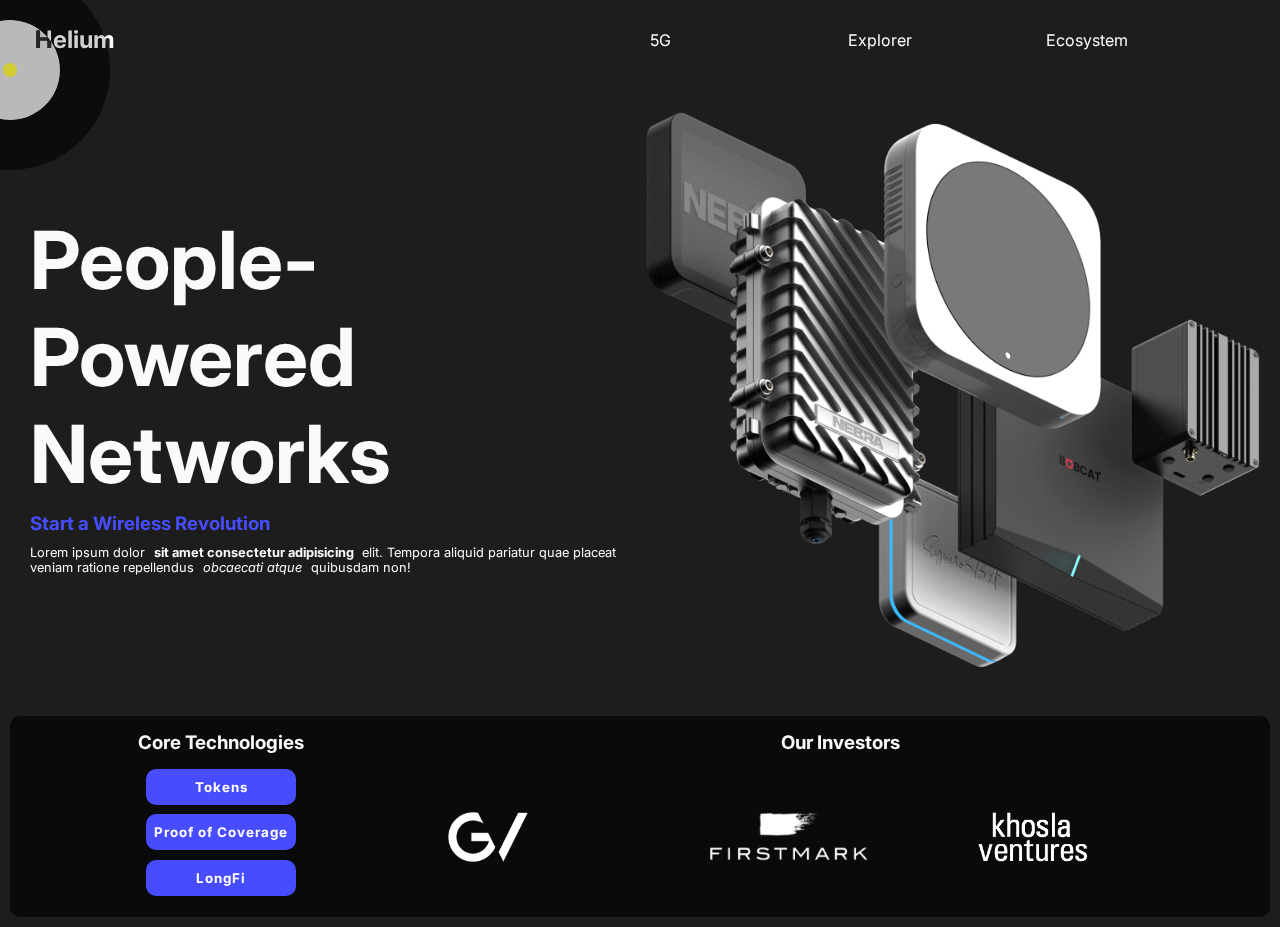
<file: index.html>
<!DOCTYPE html>
<!-- Penser à changer la langue -->
<html lang="fr">
  <head>
    <meta charset="UTF-8" />
    <meta name="viewport" content="width=device-width, initial-scale=1.0" />
    <meta http-equiv="X-UA-Compatible" content="ie=edge" />
    <!-- Balise "title" supporte jusqu'à 70 caractéres -->
    <title>Helium</title>
    <!-- Meta mettre une petite description sous le titre  -->
    <meta
      name="decription"
      content="Tout savoir sur Helium le modem ultra rapide nouvelle génération qui va révolutionner l'internet 3.0 et notre approche des technologies."
    />

    <!-- Open Graph : sert a etre plus visible sur le reseaux -->
    <meta property="og:title" content="Helium" />
    <meta property="og:type" content="video.movie" />
    <meta property="og:url" content="https://www.imdb.com/title/tt0117500/" />
    <meta
      name="og:description"
      content="Description helium est ces spéciacilité"
    />
    <meta property="og:image" content="image-helium.png" />

    <link rel="stylesheet" href="styles.css" />
    <style>
      @import url("https://fonts.googleapis.com/css2?family=Inter&display=swap");
    </style>
  </head>

  <body>
    <nav>
      <h2>Helium</h2>
      <ul>
        <li>5G</li>
        <li>Explorer</li>
        <li>Ecosystem</li>
      </ul>
    </nav>

    <!--              CORRECTION                -->

    <span class="mouse" id="cursor"></span>
    <span class="mouse" id="mouse1"></span>
    <span class="mouse" id="mouse2"></span>

    <!-- <div class="mousemove"></div>
    <div class="mousemove2"></div>
    <div class="gros"></div> -->

    <!--                                         -->

    <section class="header">
      <div class="header-left">
        <div class="header-left-container">
          <!-- Le h1 dois etre le plus haut possible et dire de quoi on parle -->
          <h1>People-Powered Networks</h1>
          <h3>Start a Wireless Revolution</h3>
          <!-- Le p aide le robot a comprendre le contenu -->
          <p>
            Lorem ipsum dolor
            <strong>sit amet consectetur adipisicing </strong>elit. Tempora
            aliquid pariatur quae placeat veniam ratione repellendus
            <em> obcaecati atque</em> quibusdam non!
          </p>
        </div>
      </div>
      <!-- il faut obligatoirement completer lalt de la balise img -->
      <!-- l'image doit être optimisée dans sa taille et son format (webp) -->
      <img class="header-right" src="./char.png" id="modem" alt="modem" />
    </section>

    <section class="infos">
      <div class="infos-left">
        <h3>Core Technologies</h3>
        <div class="btn-container">
          <button>Tokens</button>
          <button>Proof of Coverage</button>
          <button>LongFi</button>
        </div>
      </div>
      <div class="infos-right">
        <h3>Our Investors</h3>
        <div class="investors">
          <div class="img-container">
            <img src="./g.png" alt="investor-1" />
            <img src="./firstmark.png" alt="investor-2" />
            <img src="./khosia.png" alt="investor-3" />
          </div>
        </div>
      </div>
    </section>
    <script src="index.js"></script>
  </body>
</html>
</file>
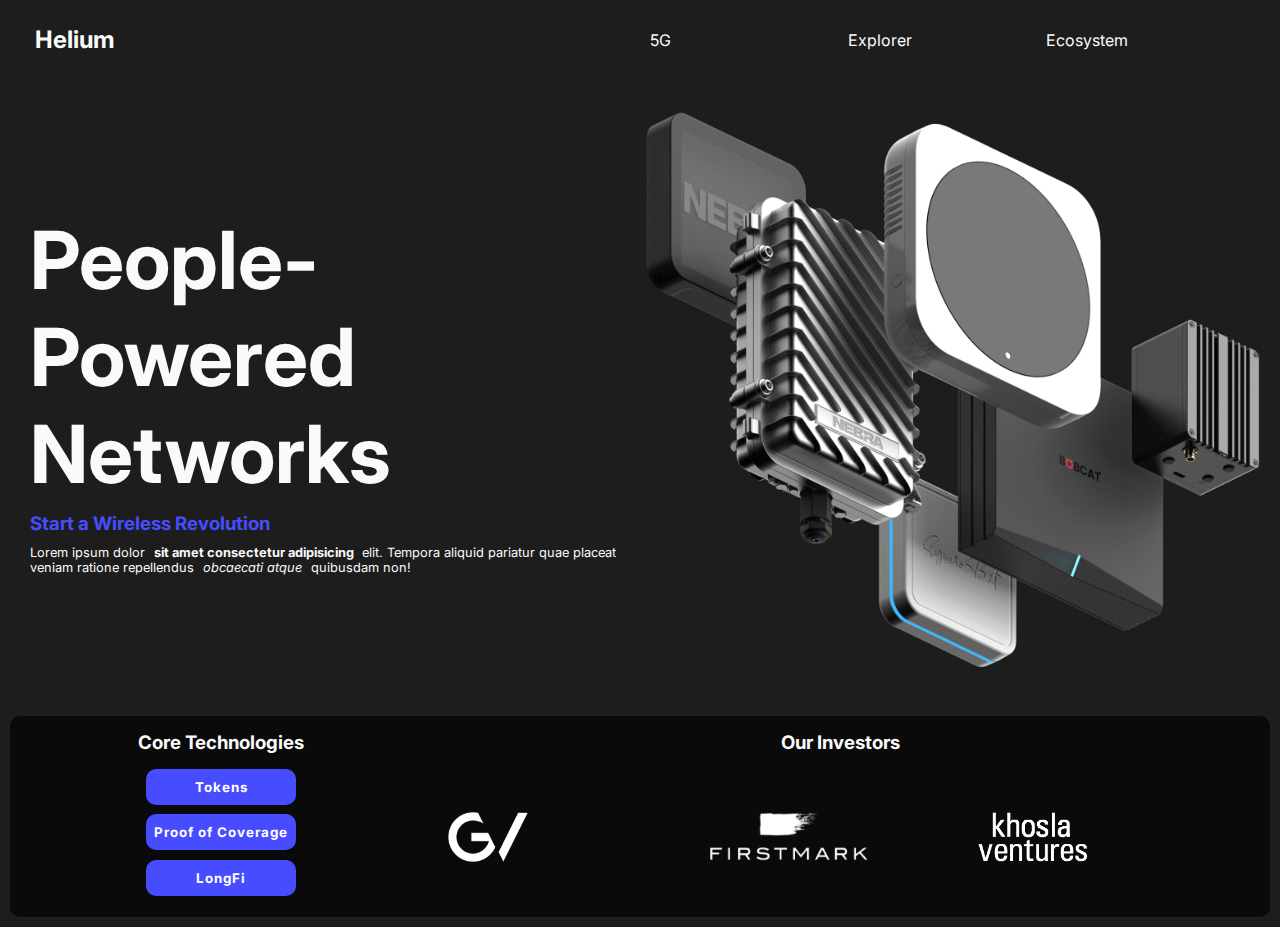
<file: hellium/index.html>
<!DOCTYPE html>
<!-- Penser à changer la langue -->
<html lang="fr">
  <head>
    <meta charset="UTF-8" />
    <meta name="viewport" content="width=device-width, initial-scale=1.0" />
    <meta http-equiv="X-UA-Compatible" content="ie=edge" />
    <!-- Balise "title" supporte jusqu'à 70 caractéres -->
    <title>Helium</title>
    <!-- Meta mettre une petite description sous le titre  -->
    <meta
      name="decription"
      content="Tout savoir sur Helium le modem ultra rapide nouvelle génération qui va révolutionner l'internet 3.0 et notre approche des technologies."
    />

    <!-- Open Graph : sert a etre plus visible sur le reseaux -->
    <meta property="og:title" content="Helium" />
    <meta property="og:type" content="video.movie" />
    <meta property="og:url" content="https://www.imdb.com/title/tt0117500/" />
    <meta
      name="og:description"
      content="Description helium est ces spéciacilité"
    />
    <meta property="og:image" content="image-helium.png" />

    <link rel="stylesheet" href="styles.css" />
    <style>
      @import url("https://fonts.googleapis.com/css2?family=Inter&display=swap");
    </style>
  </head>

  <body>
    <nav>
      <h2>Helium</h2>
      <ul>
        <li>5G</li>
        <li>Explorer</li>
        <li>Ecosystem</li>
      </ul>
    </nav>

    <section class="header">
      <div class="header-left">
        <div class="header-left-container">
          <!-- Le h1 dois etre le plus haut possible et dire de quoi on parle -->
          <h1>People-Powered Networks</h1>
          <h3>Start a Wireless Revolution</h3>
          <!-- Le p aide le robot a comprendre le contenu -->
          <p>
            Lorem ipsum dolor
            <strong>sit amet consectetur adipisicing </strong>elit. Tempora
            aliquid pariatur quae placeat veniam ratione repellendus
            <em> obcaecati atque</em> quibusdam non!
          </p>
        </div>
      </div>
      <!-- il faut obligatoirement completer lalt de la balise img -->
      <!-- l'image doit être optimisée dans sa taille et son format (webp) -->
      <img class="header-right" src="./char.png" id="modem" alt="modem" />
    </section>

    <section class="infos">
      <div class="infos-left">
        <h3>Core Technologies</h3>
        <div class="btn-container">
          <button>Tokens</button>
          <button>Proof of Coverage</button>
          <button>LongFi</button>
        </div>
      </div>
      <div class="infos-right">
        <h3>Our Investors</h3>
        <div class="investors">
          <div class="img-container">
            <img src="./g.png" alt="investor-1" />
            <img src="./firstmark.png" alt="investor-2" />
            <img src="./khosia.png" alt="investor-3" />
          </div>
        </div>
      </div>
    </section>
  </body>
</html>
</file>
<file: styles.css>
* {
  font-family: "Inter", sans-serif;
  margin: 0;
  padding: 5px;
  box-sizing: border-box;
  user-select: none;
}

li {
  list-style: none;
  z-index: 3;
}
li:hover {
  color: blue;
  font-size: 1rem;
}
p {
  font-size: 0.8rem;
}
body {
  min-height: 100vh;
  background: rgb(29, 29, 29);
  color: rgb(250, 250, 250);
  cursor: none;
}

/* ************************ CORRECTION ************************* */
.mouse {
  position: absolute;
  border-radius: 1500px;
  transform: translate(-50%, -50%);
  mix-blend-mode: difference;
}

#cursor {
  background: #2128bd;
  width: 14px;
  height: 14px;
}
#mouse1 {
  height: 100px;
  width: 100px;
  background: white;
  transition: 0.1s ease-out;
}

#mouse2 {
  height: 200px;
  width: 200px;
  background: rgb(41, 41, 41);
  transition: 0.2s ease-out;
}
/* ************************************************************* */
/* .mousemove {
  height: 14px;
  width: 14px;
  position: absolute;
  border: 2px solid #2128bd;
  border-radius: 50px;
  transform: translate(-50%, -50%);
  z-index: -1;
  background: #2128bd;
  transition: 0s;
}
.mousemove2 {
  height: 100px;
  width: 100px;
  position: absolute;
  border: 2px solid;
  border-radius: 50px;
  transform: translate(-50%, -50%);
  z-index: 1;
  background: #ffffff;
  transition: 0.1s;
  mix-blend-mode: difference;
}
.gros {
  height: 20px;
  width: 200px;
  position: absolute;
  border: 2px solid rgba(0, 0, 0, 0.419);
  border-radius: 1000 0px;
  transform: translate(-50%, -50%);
  z-index: -3;
  transition: 0.15s;
  background: rgba(0, 0, 0, 0.419);
} */
nav {
  display: grid;
  grid-template-columns: 50% 50%;
  padding: 10px 20px;
}
nav ul {
  display: grid;
  grid-template-columns: 33% 33% 33%;
}
.header {
  display: grid;
  grid-template-columns: 50% 50%;
  align-items: center;
  margin: 30px auto;
}
h1 {
  font-size: 5rem;
}
.header-left-container h3 {
  color: #474dff;
  font-style: 1.8rem;
}
.header-right {
  width: 50%;
}
#modem {
  margin: 0 auto;
  width: 100%;
}
.infos {
  display: grid;
  grid-template-columns: 33% 66%;
  background: rgb(10, 10, 10);
  border-radius: 10px;
}
.btn-container {
  display: grid;
  grid-template-rows: 33% 33% 33%;
}
button {
  border: none;
  background: #474dff;
  color: white;
  width: 150px;
  padding: 10px 0;
  border-radius: 10px;
  font-weight: bold;
  letter-spacing: 1px;
  margin: 5px;
}
.info-right {
  width: 67%;
}
.investors {
  display: grid;
  align-items: center;
  height: 86%;
}
.img-container {
  display: grid;
  grid-template-columns: 33% 33% 33%;
}
.img-container img {
  height: 60px;
}
/* **************** MEDIA QUERIES ***************** */
@media screen and (max-width: 870px) {
  h1 {
    font-size: 2.5rem;
  }
  .header-left-container {
    font-size: 1rem;
  }
  p {
    font-size: 0.7rem;
  }
}

@media screen and (max-width: 592px) {
  nav {
    grid-template-columns: 35% 65%;
  }
  nav ul {
    font-size: 0.7rem;
  }
  .header {
    display: block;
  }
  .infos {
    display: block;
  }
  .img-container img {
    height: 50px;
    display: grid;
  }
}
.btn-container {
  display: bloxk;
  justify-content: center;
  align-items: center;
}
.info-left {
  display: grid;
  width: auto;
}
.infos h3 {
  display: flex;
  justify-content: center;
}
.investors {
  display: grid;
  width: 100%;
}
</file>
<file: hellium/styles.css>
* {
  font-family: "Inter", sans-serif;
  margin: 0;
  padding: 5px;
  box-sizing: border-box;
}

li {
  list-style: none;
}
p {
  font-size: 0.8rem;
}
body {
  min-height: 100vh;
  background: rgb(29, 29, 29);
  color: rgb(250, 250, 250);
}
nav {
  display: grid;
  grid-template-columns: 50% 50%;
  padding: 10px 20px;
}
nav ul {
  display: grid;
  grid-template-columns: 33% 33% 33%;
}
.header {
  display: grid;
  grid-template-columns: 50% 50%;
  align-items: center;
  margin: 30px auto;
}
h1 {
  font-size: 5rem;
}
.header-left-container h3 {
  color: #474dff;
  font-style: 1.8rem;
}
.header-right {
  width: 50%;
}
#modem {
  margin: 0 auto;
  width: 100%;
}
.infos {
  display: grid;
  grid-template-columns: 33% 66%;
  background: rgb(10, 10, 10);
  border-radius: 10px;
}
.btn-container {
  display: grid;
  grid-template-rows: 33% 33% 33%;
}
button {
  border: none;
  background: #474dff;
  color: white;
  width: 150px;
  padding: 10px 0;
  border-radius: 10px;
  font-weight: bold;
  letter-spacing: 1px;
  margin: 5px;
}
.info-right {
  width: 67%;
}
.investors {
  display: grid;
  align-items: center;
  height: 86%;
}
.img-container {
  display: grid;
  grid-template-columns: 33% 33% 33%;
}
.img-container img {
  height: 60px;
}
/* **************** MEDIA QUERIES ***************** */
@media screen and (max-width: 870px) {
  h1 {
    font-size: 2.5rem;
  }
  .header-left-container {
    font-size: 1rem;
  }
  p {
    font-size: 0.7rem;
  }
}

@media screen and (max-width: 592px) {
  nav {
    grid-template-columns: 35% 65%;
  }
  nav ul {
    font-size: 0.7rem;
  }
  .header {
    display: block;
  }
  .infos {
    display: block;
  }
  .img-container img {
    height: 50px;
    display: grid;
  }
}
.btn-container {
  display: bloxk;
  justify-content: center;
  align-items: center;
}
.info-left {
  display: grid;
  width: auto;
}
.infos h3 {
  display: flex;
  justify-content: center;
}
.investors {
  display: grid;
  width: 100%;
}
</file>
